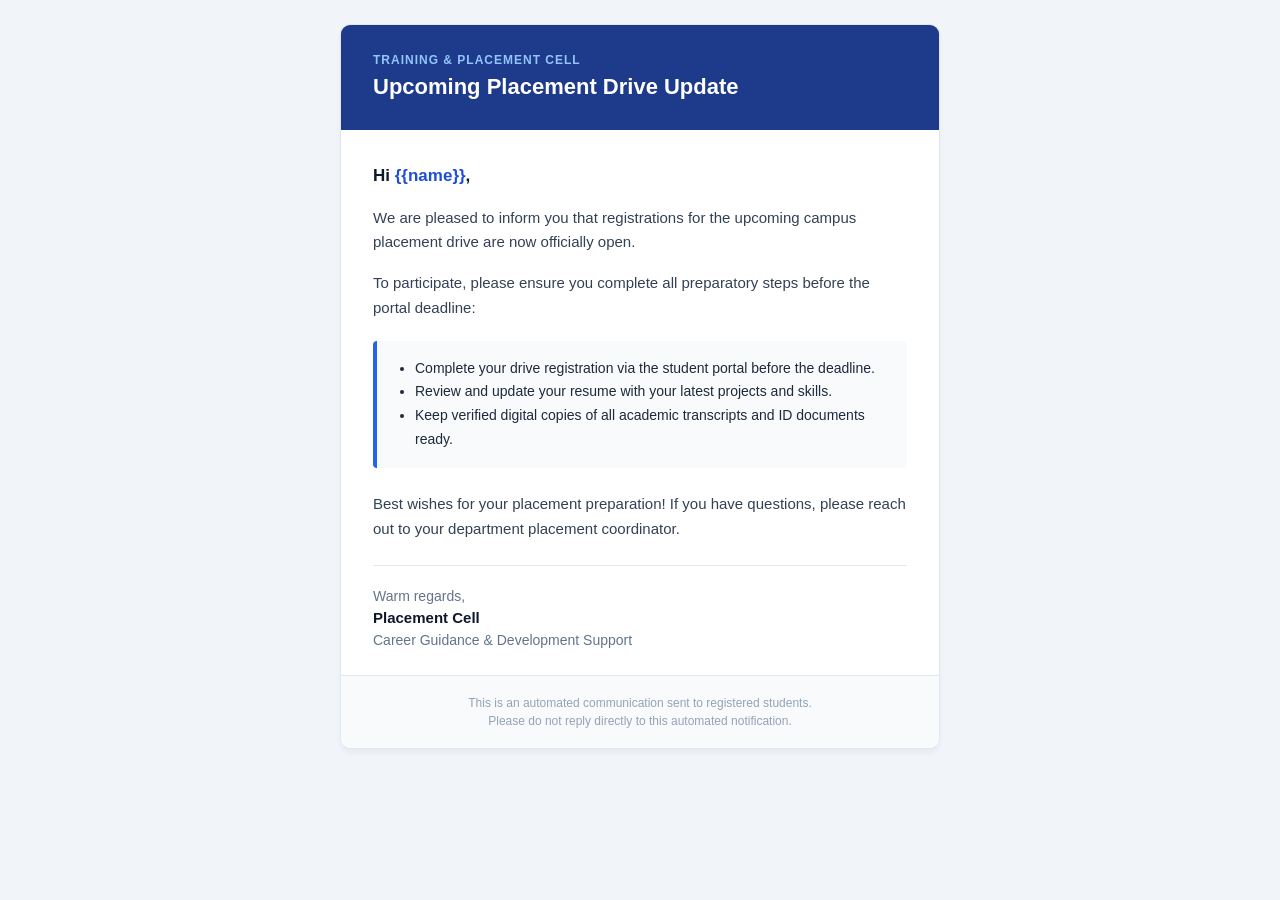
<file: week4/Assignment-project/student-email-automation/templates/placement_email.html>
<!DOCTYPE html>
<html lang="en">
<head>
  <meta charset="UTF-8">
  <meta name="viewport" content="width=device-width, initial-scale=1.0">
  <title>Placement Drive Update</title>
</head>
<body style="margin:0; padding:24px 0; background-color:#f1f5f9; font-family:-apple-system, BlinkMacSystemFont, 'Segoe UI', Roboto, Helvetica, Arial, sans-serif; -webkit-font-smoothing:antialiased;">
  <table role="presentation" width="100%" border="0" cellspacing="0" cellpadding="0">
    <tr>
      <td align="center" style="padding:0 16px;">
        <table role="presentation" width="100%" border="0" cellspacing="0" cellpadding="0" style="max-width:600px; background-color:#ffffff; border-radius:10px; overflow:hidden; border:1px solid #e2e8f0; box-shadow:0 4px 6px -1px rgba(0,0,0,0.05);">
          
          <!-- Header Banner -->
          <tr>
            <td style="background-color:#1e3a8a; padding:28px 32px; text-align:left;">
              <p style="margin:0 0 6px 0; font-size:12px; font-weight:700; color:#93c5fd; text-transform:uppercase; letter-spacing:1px;">Training & Placement Cell</p>
              <h1 style="margin:0; font-size:22px; font-weight:700; color:#ffffff; line-height:1.3;">Upcoming Placement Drive Update</h1>
            </td>
          </tr>

          <!-- Main Content -->
          <tr>
            <td style="padding:32px 32px 24px 32px; color:#334155; font-size:15px; line-height:1.65;">
              <p style="margin:0 0 16px 0; font-size:17px; font-weight:600; color:#0f172a;">
                Hi <span style="color:#1d4ed8;">{{name}}</span>,
              </p>
              <p style="margin:0 0 16px 0;">
                We are pleased to inform you that registrations for the upcoming campus placement drive are now officially open.
              </p>
              <p style="margin:0 0 20px 0;">
                To participate, please ensure you complete all preparatory steps before the portal deadline:
              </p>

              <!-- Highlight Callout Box -->
              <table role="presentation" width="100%" border="0" cellspacing="0" cellpadding="0" style="background-color:#f8fafc; border-left:4px solid #2563eb; border-radius:4px; margin:0 0 24px 0;">
                <tr>
                  <td style="padding:16px 20px;">
                    <ul style="margin:0; padding-left:18px; color:#1e293b; font-size:14px; line-height:1.7;">
                      <li>Complete your drive registration via the student portal before the deadline.</li>
                      <li>Review and update your resume with your latest projects and skills.</li>
                      <li>Keep verified digital copies of all academic transcripts and ID documents ready.</li>
                    </ul>
                  </td>
                </tr>
              </table>

              <p style="margin:0 0 24px 0;">
                Best wishes for your placement preparation! If you have questions, please reach out to your department placement coordinator.
              </p>

              <div style="border-top:1px solid #e2e8f0; padding-top:20px; margin-top:24px;">
                <p style="margin:0; font-size:14px; color:#64748b; line-height:1.5;">
                  Warm regards,<br>
                  <strong style="color:#0f172a; font-size:15px;">Placement Cell</strong><br>
                  Career Guidance & Development Support
                </p>
              </div>
            </td>
          </tr>

          <!-- Footer -->
          <tr>
            <td style="background-color:#f8fafc; border-top:1px solid #e2e8f0; padding:18px 32px; text-align:center;">
              <p style="margin:0; font-size:12px; color:#94a3b8; line-height:1.5;">
                This is an automated communication sent to registered students.<br>
                Please do not reply directly to this automated notification.
              </p>
            </td>
          </tr>

        </table>
      </td>
    </tr>
  </table>
</body>
</html>
</file>
